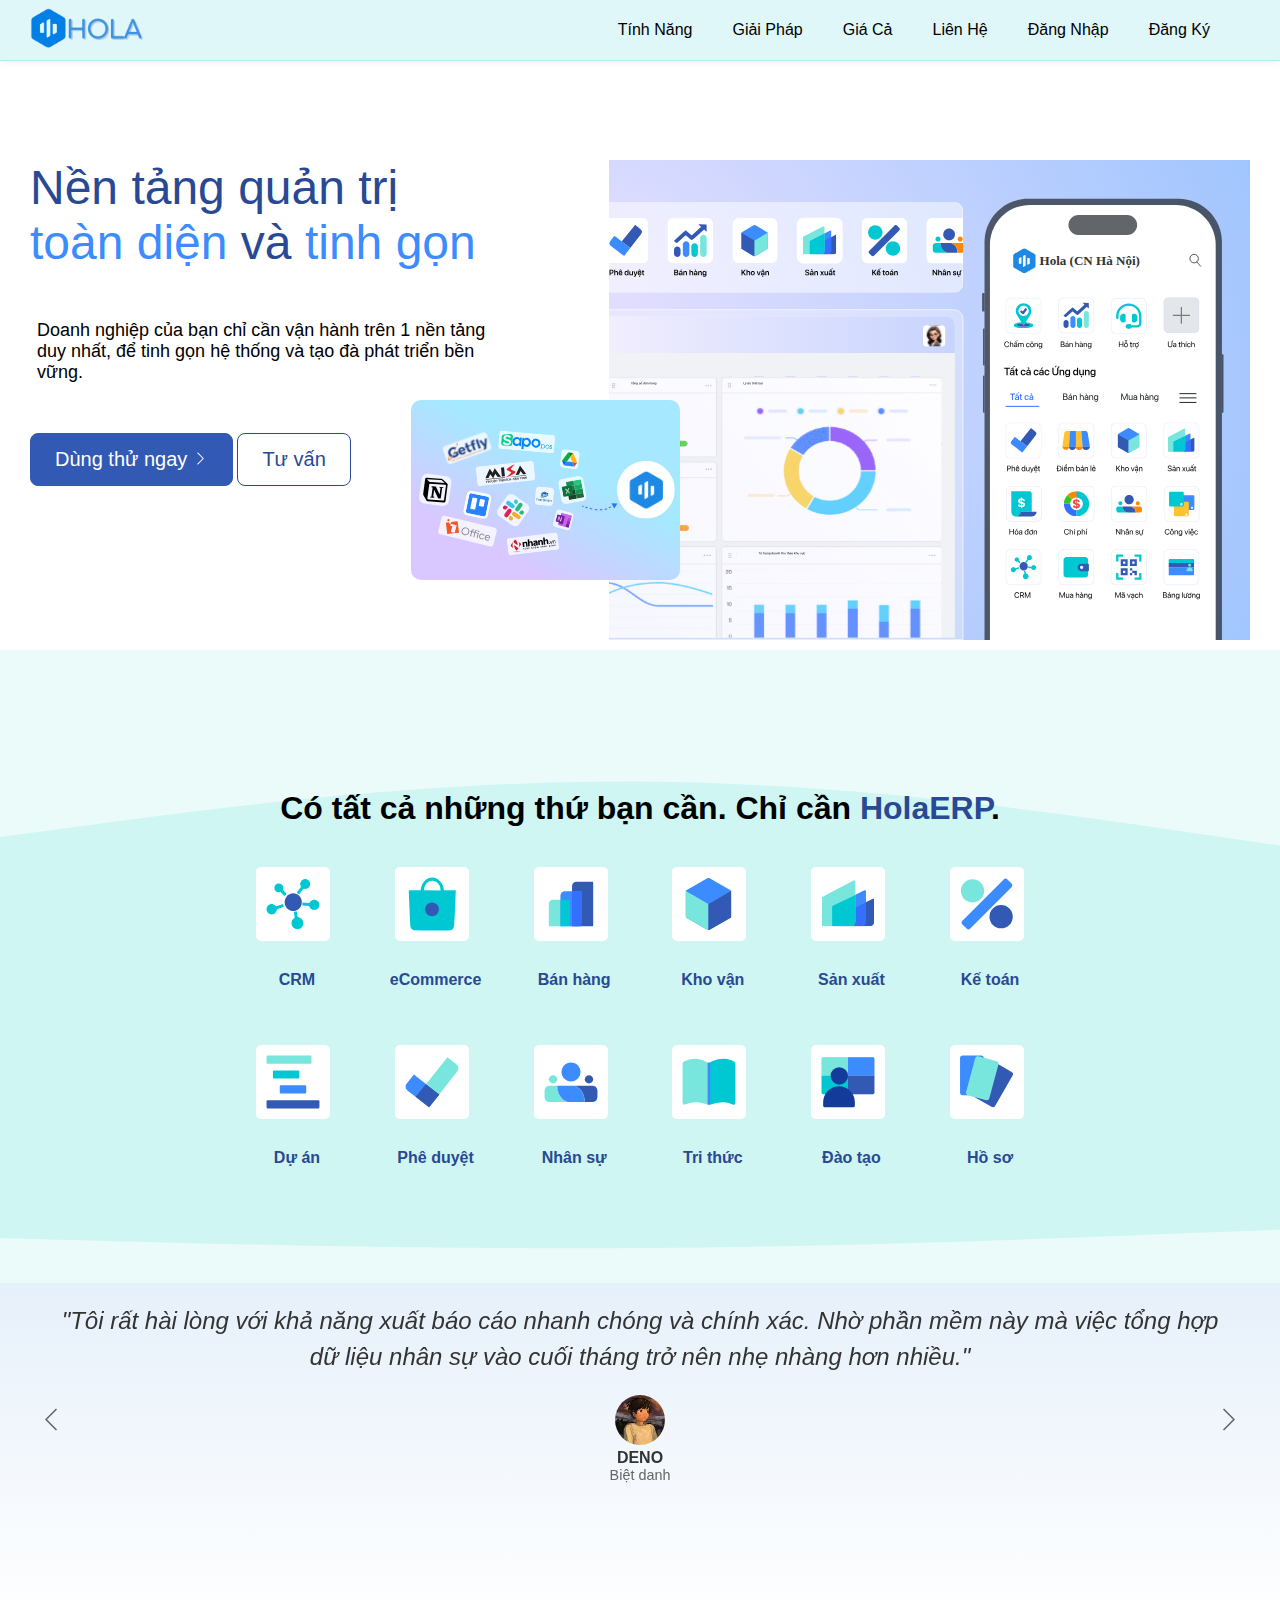
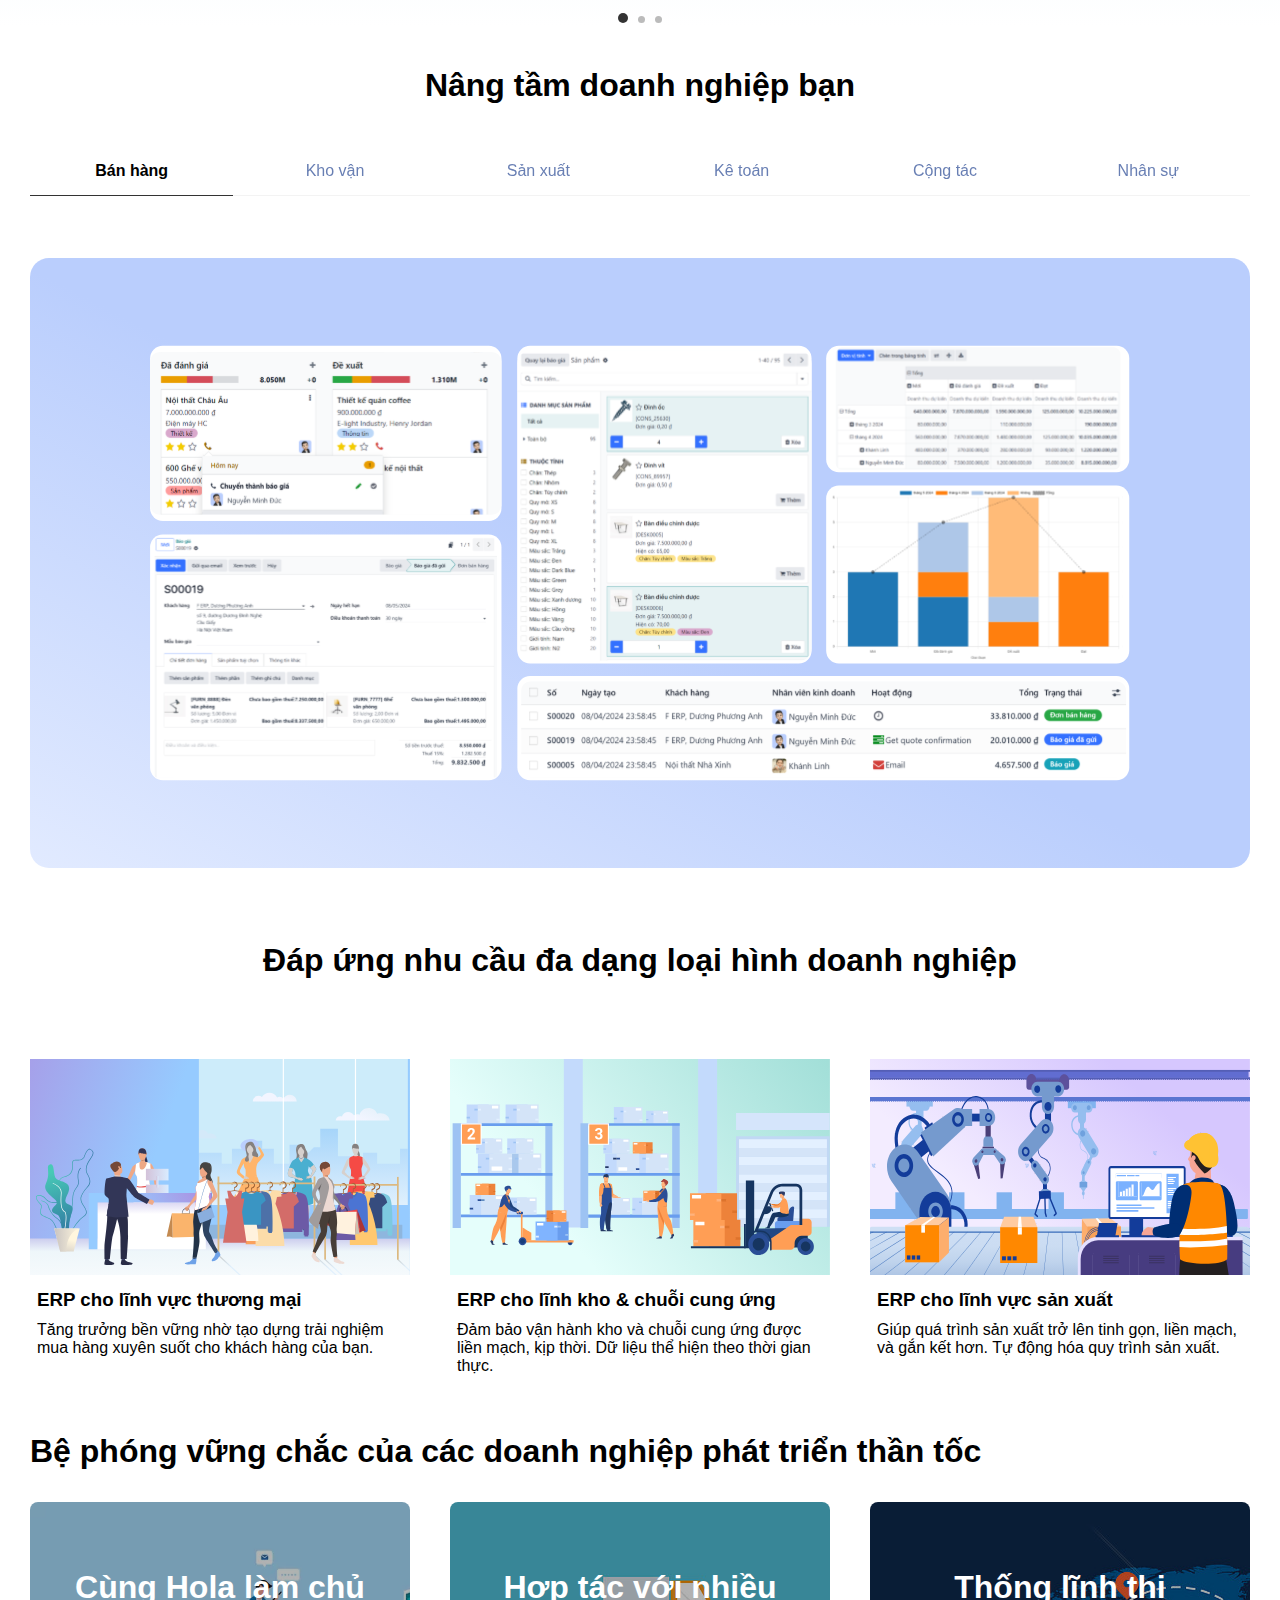
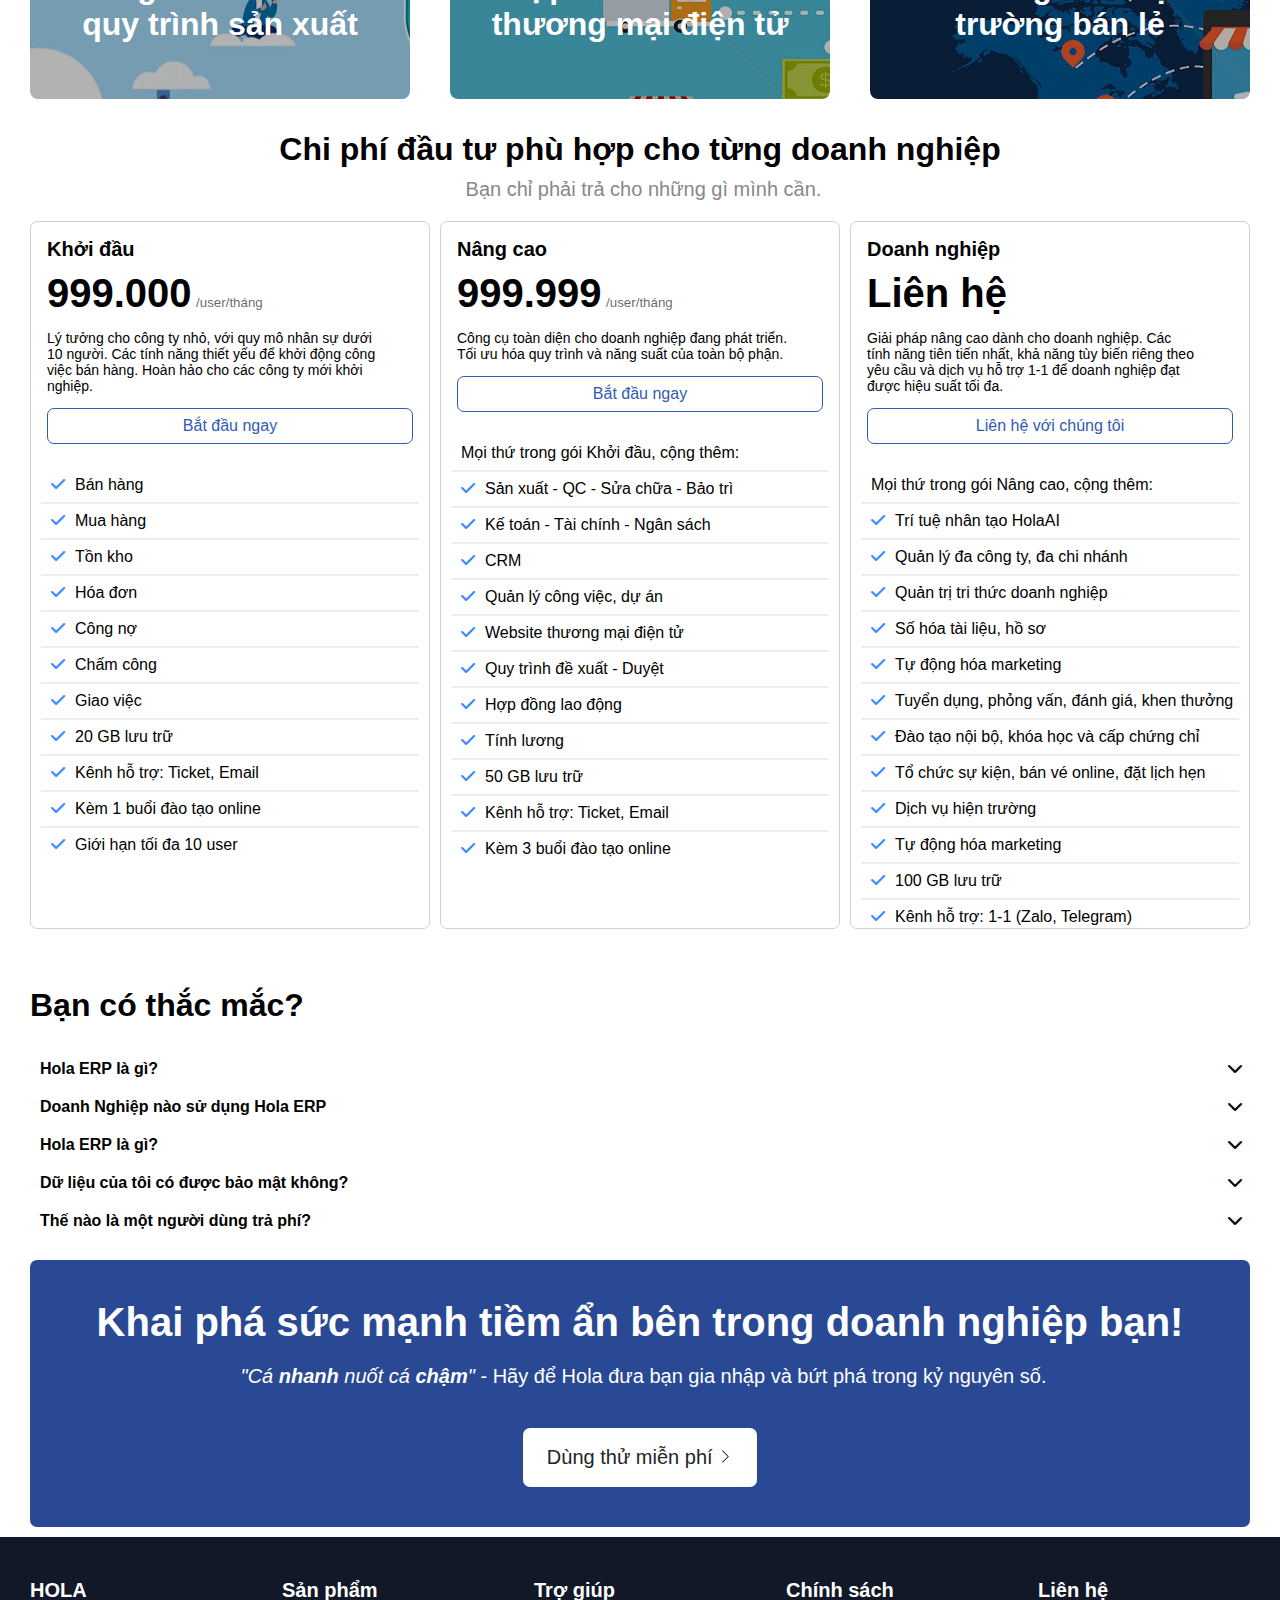
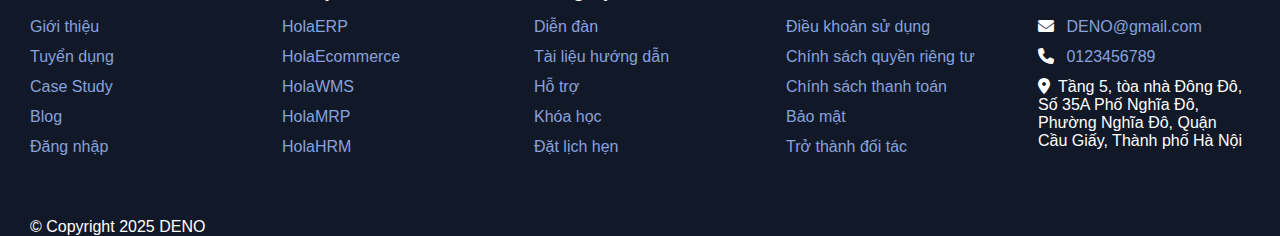
<file: index.html>
<!DOCTYPE html>
<html lang="en">
<head>
    <meta charset="UTF-8">
    <meta name="viewport" content="width=device-width, initial-scale=1.0">
    <link rel="stylesheet" href="static/fontawesome-free-6.7.2-web/css/all.min.css">
    <script src="static/fontawesome-free-6.7.2-web/js/fontawesome.min.js" defer></script>
    <link rel="stylesheet" href="static/css/css.css">
    <script src="static/js/js.js"></script>
    <link rel="stylesheet" href="static/css/header.css">
    <title>Hola - Nền tảng quản trị doanh nghiệp và tinh gọn</title>
    <link rel="icon" type="image/x-icon" href="static/img/Logo.png">
</head>
<body>
    <header style="height: 10vh; width: 100%; ">
        <nav class="navbar">
            <div class="nav-container">
              <a href="#" class="nav-logo">
                <img src="static/img/Hola.png" alt="Logo">
              </a>
              <ul class="nav-links">
                <li class="nav-item-wrapper">
                  <div class="NavContent" id="TinhNang">Tính Năng</div>
                  <div class="dropdown-menu" id="featuresMenu">
                    <div class="feature-grid">
                      <div class="feature-column">
                        <a href="#" class="feature-item"><img src="static/img/crm.svg"><span>CRM</span></a>
                        <a href="#" class="feature-item"><img src="static/img/Sales.svg"><span>Bán hàng</span></a>
                        <a href="#" class="feature-item"><img src="static/img/POS.png"><span>POS</span></a>
                        <a href="#" class="feature-item"><img src="static/img/erp thuong mai.svg"><span>eCommerce</span></a>
                        <a href="#" class="feature-item"><img src="static/img/mxh.png"><span>Marketing</span></a>
                        <a href="#" class="feature-item"><img src="static/img/web.png"><span>Website</span></a>
                      </div>
                      <div class="feature-column">
                        <a href="#" class="feature-item"><img src="static/img/erp kho van.svg"><span>Kho vận</span></a>
                        <a href="#" class="feature-item"><img src="static/img/san xuat.svg"><span>Sản xuất</span></a>
                        <a href="#" class="feature-item"><img src="static/img/mua-hang.png"><span>Mua hàng</span></a>
                        <a href="#" class="feature-item"><img src="static/img/qc.png"><span>QC</span></a>
                        <a href="#" class="feature-item"><img src="static/img/bao-tri.png"><span>Bảo trì</span></a>
                        <a href="#" class="feature-item"><img src="static/img/cai-tien.png"><span>Cải tiến</span></a>
                      </div>
                      <div class="feature-column">
                        <a href="#" class="feature-item"><img src="static/img/helpdesk.png"><span>Hỗ trợ</span></a>
                        <a href="#" class="feature-item"><img src="static/img/lich.png"><span>Đặt lịch hẹn</span></a>
                        <a href="#" class="feature-item"><img src="static/img/timesheet.png"><span>Dịch vụ</span></a>
                        <a href="#" class="feature-item"><img src="static/img/ke-hoach.png"><span>Kế hoạch</span></a>
                        <a href="#" class="feature-item"><img src="static/img/khao-sat.png"><span>Khảo sát</span></a>
                        <a href="#" class="feature-item"><img src="static/img/event.png"><span>Sự kiện</span></a>
                      </div>
                      <div class="feature-column">
                        <a href="#" class="feature-item"><img src="static/img/ketoan.png"><span>Kế toán</span></a>
                        <a href="#" class="feature-item"><img src="static/img/hr.png"><span>Nhân sự</span></a>
                        <a href="#" class="feature-item"><img src="static/img/tri-thuc.png"><span>Tri thức</span></a>
                        <a href="#" class="feature-item"><img src="static/img/doc.png"><span>Tài liệu</span></a>
                        <a href="#" class="feature-item"><img src="static/img/quy-trinh.png"><span>Quy trình</span></a>
                        <a href="#" class="feature-item"><img src="static/img/thao-luan.png"><span>Thảo luận</span></a>
                      </div>
                    </div>
                  </div>
                </li>
        
                <li class="nav-item-wrapper">
                  <div class="NavContent" id="GiaiPhap">Giải Pháp</div>
                  <div class="dropdown-menu" id="solutionsMenu">
                    <div class="solutions-grid">
                      <a href="#" class="solution-card"><img src="static/img/Ecommerce.png"><h4>HolaEcommerce</h4><p>Nền tảng thương mại điện tử, tích hợp vói các sàn như Shopee, Lazada</p></a>
                      <a href="#" class="solution-card"><img src="static/img/WMS.png"><h4>HolaWMS</h4><p>Hệ thống vận hành kho chuyên nghiệp, dữ liệu theo thời gian thực</p></a>
                      <a href="#" class="solution-card"><img src="static/img/MRP.png"><h4>HolaMRP</h4><p>Hệ thống quản trị sản xuất tinh gọn, tự động hóa và liền mạch</p></a>
                      <a href="#" class="solution-card"><img src="static/img/DMS.png"><h4>HolaDMS</h4><p>Hệ thống phân phối, theo dõi và giám sát hiệu quả của nhân viên, đại lý</p></a>
                      <a href="#" class="solution-card"><img src="static/img/Books.png"><h4>HolaBooks</h4><p>Tự động hóa nghiệp vụ kế toán cho doanh nghiệp vừa và nhỏ</p></a>
                      <a href="#" class="solution-card"><img src="static/img/HRM.png"><h4>HolaHRM</h4><p>Quản trị nhân sự toàn diện, xây dựng hệ thống đào tạo và phát triển đội ngũ</p></a>
                      <a href="#" class="solution-card"><img src="static/img/Work.png"><h4>HolaWORK</h4><p>Kiến tạo môi trường làm việc trực tuyến cho doanh nghiệp</p></a>
                      <a href="#" class="solution-card"><img src="static/img/erp kho van.svg"><h4>HolaERP</h4><p>Nền tảng quản trị toàn diện cho doanh nghiệp, tất cả trên cùng 1 nơi</p></a>
                    </div>
                  </div>
                </li>
        
                <li><a href="#section7" class="NavContent" id="GiaCa">Giá Cả</a></li>
                <li><a href="contactus.html" class="NavContent" id="LienHe">Liên Hệ</a></li>
                <li><a href="#" class="NavContent" id="DangNhap">Đăng Nhập</a></li>
                <li><a href="#" class="NavContent" id="DangKy">Đăng Ký</a></li>
               
              </ul>
            </div>
            <div class="offcanvas-icon">
               <i class="fa-solid fa-bars" id="MENU" style="font-size: 25px; display: none"></i>
            </div>
            <div class="offcanvas-menu">
                <div class="x-icon"><i class="fa-solid fa-xmark"></i></div>
                <div class="list-content">
                    <ul class="offcanvas-contents menu">
                        <li><i class="fa-solid fa-gears"></i>Tính Năng
                            <ul class="dropdown-menu2">
                                <a href="#" class="feature-item"><img src="static/img/crm.svg"><span>CRM</span></a>
                                <a href="#" class="feature-item"><img src="static/img/Sales.svg"><span>Bán hàng</span></a>
                                <a href="#" class="feature-item"><img src="static/img/POS.png"><span>POS</span></a>
                                <a href="#" class="feature-item"><img src="static/img/erp thuong mai.svg"><span>eCommerce</span></a>
                                <a href="#" class="feature-item"><img src="static/img/mxh.png"><span>Marketing</span></a>
                                <a href="#" class="feature-item"><img src="static/img/web.png"><span>Website</span></a>
                            </ul>
                        </li>
                        <li><i class="fa-solid fa-chart-simple"></i>Giải Pháp
                            <ul class="dropdown-menu2">
                                <a href="#" class="feature-item"><h4>HolaEcommerce</h4></a>
                                <a href="#" class="feature-item"><h4>HolaWMS</h4></a>
                                <a href="#" class="feature-item"><h4>HolaMRP</h4></a>
                                <a href="#" class="feature-item"><h4>HolaDMS</h4></a>
                                <a href="#" class="feature-item"><h4>HolaBooks</h4></a>
                                <a href="#" class="feature-item"><h4>HolaHRM</h4></a>
                                <a href="#" class="feature-item"><h4>HolaWORK</h4></a>
                                <a href="#" class="feature-item"><h4>HolaERP</h4></a>
                            </ul>
                        </li>
                        <li><a href="#section7"><i class="fa-solid fa-credit-card"></i>Giá Cả</a></li>
                        <li><a href="contactus.html"><i class="fa-solid fa-phone"></i>Liên Hệ</a></li>
                        <hr>
                        <div class="bottom-menu-items">
                            <ul class="offcanvas-contents bottom" style="padding: 0; ">
                                <li><i class="fa-solid fa-user"></i>Đăng Nhập</li>
                                <li><i class="fa-solid fa-user-plus"></i>Đăng Ký</li>
                            </ul>
                        </div>
                    </ul>
                </div>
            </div>
          </nav>
          
        </div>
    </header>
    <main>
        <section id="section1">
            <div class="container">
                <div class="content">
                    <div class="text">
                            <span>
                                <font style="color: rgb(41, 73, 148);">
                                    Nền tảng quản trị
                                </font>
                            </span>
                            <span>
                                <br>
                                <font style="color: rgb(60, 140, 255);">toàn diện</font>
                            </span>
                            <span>
                                <font style="color: rgb(41, 73, 148);">và</font>
                            </span>
                            <span>
                                <font style="color: rgb(60, 140, 255);">tinh gọn</font>
                            </span>
                            <p>Doanh nghiệp của bạn chỉ cần vận hành trên 1 nền tảng duy nhất, để tinh gọn hệ thống và tạo đà phát triển bền vững.</p>
                            <a href="contactus.html"><button id="demo">Dùng thử ngay <svg xmlns="http://www.w3.org/2000/svg" width="15" height="15" fill="currentColor" class="bi bi-chevron-right" viewBox="0 0 16 16">
                                <path fill-rule="evenodd" d="M4.646 1.646a.5.5 0 0 1 .708 0l6 6a.5.5 0 0 1 0 .708l-6 6a.5.5 0 0 1-.708-.708L10.293 8 4.646 2.354a.5.5 0 0 1 0-.708"/>
                              </svg></button></a>
                            <button id="advise">Tư vấn</button>
                    </div>
                    <div class="content-img">
                        <img id="anh1" src="static/img/Multi device.svg" alt="" height="480px">
                        <img id="anh2" src="static/img/Why.svg" alt="" height="180px" style="position: absolute; right: 600px; top: 400px; border-radius: 10px !important;">
                    </div>
                </div>
            </div>
        </section>
        <section id="section2">
            <div class="container">
                <div class="content-text">
                    <h2>Có tất cả những thứ bạn cần. Chỉ cần <font style="color:  rgb(41, 73, 148);">HolaERP</font>.</h2>
                </div>
                <div class="list-app">
                    <div class="grid">
                        <div class="card" style="background-color: transparent; border: 0;">
                            <a href=""><img src="static/img/crm.svg" alt="" height="74px" width="74px"></a>
                            <a href=""><p>CRM</p></a>
                        </div>
                        <div class="card" style="background-color: transparent; border: 0;">
                            <a href=""><img src="static/img/ecommerce.svg" alt="" height="74px" width="74px"></a>
                            <a href=""><p>eCommerce</p></a>
                        </div>
                        <div class="card" style="background-color: transparent; border: 0;">
                            <a href=""><img src="static/img/ban hang.svg" alt="" height="74px" width="74px"></a>
                            <a href=""><p>Bán hàng</p></a>
                        </div>
                        <div class="card" style="background-color: transparent; border: 0;">
                            <a href=""><img src="static/img/kho van.svg" alt="" height="74px" width="74px"></a>
                            <a href=""><p>Kho vận</p></a>
                        </div>
                        <div class="card" style="background-color: transparent; border: 0;">
                            <a href=""><img src="static/img/san xuat.svg" alt="" height="74px" width="74px"></a>
                            <a href=""><p>Sản xuất</p></a>
                        </div>
                        <div class="card" style="background-color: transparent; border: 0;">
                            <a href=""><img src="static/img/ke toan.svg" alt="" height="74px" width="74px"></a>
                            <a href=""><p>Kế toán</p></a>
                        </div>
                        <div class="card" style="background-color: transparent; border: 0;">
                            <a href=""><img src="static/img/quy trinh.svg" alt="" height="74px" width="74px"></a>
                            <a href=""><p>Dự án</p></a>
                        </div>
                        <div class="card" style="background-color: transparent; border: 0;">
                            <a href=""><img src="static/img/phe duyet.svg" alt="" height="74px" width="74px"></a>
                            <a href=""><p>Phê duyệt</p></a>
                        </div>
                        <div class="card" style="background-color: transparent; border: 0;">
                            <a href=""><img src="static/img/Nhan su.svg" alt="" height="74px" width="74px"></a>
                            <a href=""><p>Nhân sự</p></a>
                        </div>
                        <div class="card" style="background-color: transparent; border: 0;">
                            <a href=""><img src="static/img/tri thuc.svg" alt="" height="74px" width="74px"></a>
                            <a href=""><p>Tri thức</p></a>
                        </div>
                        <div class="card" style="background-color: transparent; border: 0;">
                            <a href=""><img src="static/img/Dao tao.svg" alt="" height="74px" width="74px"></a>
                            <a href=""><p>Đào tạo</p></a>
                        </div>
                        <div class="card" style="background-color: transparent; border: 0;">
                            <a href=""><img src="static/img/tai lieu.svg" alt="" height="74px" width="74px"></a>
                            <a href=""><p>Hồ sơ</p></a>
                        </div>
                    </div>
                </div>
            </div>
        </section>
        <section id="section3">
            <div class="container slideshow-container">
                <div class="slideshow-list">
                    <div class="slideshow active">
                        <div class="message">
                            "Tôi rất hài lòng với khả năng xuất báo cáo nhanh chóng và chính xác. Nhờ phần mềm này mà việc tổng hợp dữ liệu nhân sự vào cuối tháng trở nên nhẹ nhàng hơn nhiều."
                        </div>
                        <div class="author">
                            <img src="static/img/channels4_profile (1).jpg" alt="">
                            <div class="author-info">
                                <div class="name">DENO</div>
                                <div class="title">Biệt danh</div>
                            </div>
                        </div>
                    </div>
                    <div class="slideshow">
                        <div class="message">
                            "Phần mềm rất dễ sử dụng, giao diện thân thiện. Mình chỉ mất vài phút để làm quen và bắt đầu quản lý thông tin nhân viên một cách hiệu quả. "<br>
                            
                        </div>
                        <div class="author">
                            <img src="static/img/channels4_profile (1).jpg" alt="">
                            <div class="author-info">
                                <div class="name">DENO</div>
                                <div class="title">Biệt danh</div>
                            </div>
                        </div>
                    </div>
                    <div class="slideshow">
                        <div class="message">
                            "Các tính năng như chấm công, quản lý lương thưởng và theo dõi hiệu suất nhân viên đều được tích hợp đầy đủ. Giúp mình tiết kiệm rất nhiều thời gian trong công việc quản lý."
                        </div>
                        <div class="author">
                            <img src="static/img/channels4_profile (1).jpg" alt="">
                            <div class="author-info">
                                <div class="name">DENO</div>
                                <div class="title">Biệt danh</div>
                            </div>
                        </div>
                    </div>
                </div>
                <button class="prev"><svg width="40" height="40" viewBox="0 0 24 24" fill="none" stroke="black" stroke-width="1" stroke-linecap="round" stroke-linejoin="round">
                    <path d="M15 18l-6-6 6-6"></path>
                  </svg>
                </button>
                <button class="next">
                    <svg width="40" height="40" viewBox="0 0 24 24" fill="none" stroke="black" stroke-width="1" stroke-linecap="round" stroke-linejoin="round">
                        <path d="M9 18l6-6-6-6"></path>
                      </svg>
                </button>
                <div class="dots">
                    <span class="dot active"></span>
                    <span class="dot"></span>
                    <span class="dot"></span>
                </div>
            </div>
        </section>
        <section id="section4">
            <div class="container section4-container">
                <span class="content-text">Nâng tầm doanh nghiệp bạn</span>
                <div class="list-button">
                    <ul class="buttons">
                        <li class="button active"><button data-image="static/img/Sales.svg">Bán hàng</button></li>
                        <li class="button"><button data-image="static/img/Warehouse.svg">Kho vận</button></li>
                        <li class="button"><button data-image="static/img/MES.svg">Sản xuất</button></li>
                        <li class="button"><button data-image="static/img/ACC.svg">Kê toán</button></li>
                        <li class="button"><button data-image="static/img/Workplace.svg">Cộng tác</button></li>
                        <li class="button"><button data-image="static/img/HRM.svg">Nhân sự</button></li>
                    </ul>
                </div>
                <div class="image-container">
                    <img id="mainImage" src="static/img/Sales.svg" alt="" width="100%">
                </div>
            </div>
        </section>
        <section id="section5">
            <div class="container section5-container">
                <h2>Đáp ứng nhu cầu đa dạng loại hình doanh nghiệp</h2>
                <div class="section5-gird">
                    <div class="section5-card">
                        <img src="static/img/erp thuong mai.svg" alt="">
                        <h3>ERP cho lĩnh vực thương mại</h3>
                        <p>Tăng trưởng bền vững nhờ tạo dựng trải nghiệm mua hàng xuyên suốt cho khách hàng của bạn.</p>
                    </div>
                    <div class="section5-card">
                        <img src="static/img/erp kho van.svg" alt="">
                        <h3>ERP cho lĩnh kho & chuỗi cung ứng</h3>
                        <p>Đảm bảo vận hành kho và chuỗi cung ứng được liền mạch, kịp thời. Dữ liệu thể hiện theo thời gian thực.</p>
                    </div>
                    <div class="section5-card">
                        <img src="static/img/erp san xuat.svg" alt="">
                        <h3>ERP cho lĩnh vực sản xuất</h3>
                        <p>Giúp quá trình sản xuất trở lên tinh gọn, liền mạch, và gắn kết hơn. Tự động hóa quy trình sản xuất.</p>
                    </div>
                </div>
            </div>
        </section>
        <section id="section6">
            <div class="container section6-container">
                <h3>Bệ phóng vững chắc của các doanh nghiệp phát triển thần tốc</h3>
                <div class="section6-gird">
                    <div class="section6-card one">
                        <div class="box-content">
                            <div class="box-title">Cùng Hola làm chủ quy trình sản xuất</div>
                            <div class="box-p">Ngành:Sản xuất</div>
                        </div>
                    </div>
                    <div class="section6-card two">
                        <div class="box-content">
                            <div class="box-title">Hợp tác với nhiều thương mại điện tử</div>
                            <div class="box-p">Ngành: Thương mại điện tử (eCommerce)</div>
                        </div>
                    </div>
                    <div class="section6-card three">
                        <div class="box-content">
                            <div class="box-title">Thống lĩnh thị trường bán lẻ</div>
                            <div class="box-p">Ngành: Bán lẻ & Phân phối</div>
                        </div>
                    </div>
                </div>
            </div>
        </section>
        <section id="section7">
            <div class="container section7-container">
                <div class="section7-content">
                    <h3>Chi phí đầu tư phù hợp cho từng doanh nghiệp</h3>
                    <p>Bạn chỉ phải trả cho những gì mình cần.</p>
                </div>
                <div class="section7-grid">
                    <div class="section7-card">
                        <div class="text-content">
                            <h5>Khởi đầu</h5>
                            <strong>999.000</strong>
                            <small>/user/tháng</small>
                            <p>Lý tưởng cho công ty nhỏ, với quy mô nhân sự dưới 10 người. Các tính năng thiết yếu để khởi động công việc bán hàng. Hoàn hảo cho các công ty mới khởi nghiệp.</p>
                            <button>Bắt đầu ngay</button>
                        </div>
                        <div class="sev-list">
                            <ul class="list-service">
                                <li><i class="fa-solid fa-check"></i>Bán hàng</li>
                                <hr>
                                <li><i class="fa-solid fa-check"></i>Mua hàng</li>
                                <hr>
                                <li><i class="fa-solid fa-check"></i>Tồn kho</li>
                                <hr>
                                <li><i class="fa-solid fa-check"></i>Hóa đơn</li>
                                <hr>
                                <li><i class="fa-solid fa-check"></i>Công nợ</li>
                                <hr>
                                <li><i class="fa-solid fa-check"></i>Chấm công</li>
                                <hr>
                                <li><i class="fa-solid fa-check"></i>Giao việc</li>
                                <hr>
                                <li><i class="fa-solid fa-check"></i>20 GB lưu trữ</li>
                                <hr>
                                <li><i class="fa-solid fa-check"></i>Kênh hỗ trợ: Ticket, Email</li>
                                <hr>
                                <li><i class="fa-solid fa-check"></i>Kèm 1 buổi đào tạo online</li>
                                <hr>
                                <li><i class="fa-solid fa-check"></i>Giới hạn tối đa 10 user</li>

                            </ul>
                        </div>
                    </div>
                    <div class="section7-card">
                        <div class="text-content">
                            <h5>Nâng cao</h5>
                            <strong>999.999</strong>
                            <small>/user/tháng</small>
                            <p>Công cụ toàn diện cho doanh nghiệp đang phát triển. Tối ưu hóa quy trình và năng suất của toàn bộ phận.</p>
                            <button>Bắt đầu ngay</button>
                        </div>
                        <div class="sev-list">
                            <ul class="list-service">
                                <li></i>Mọi thứ trong gói Khởi đầu, cộng thêm: </li>
                                <hr>
                                <li><i class="fa-solid fa-check"></i>Sản xuất - QC - Sửa chữa - Bảo trì</li>
                                <hr>
                                <li><i class="fa-solid fa-check"></i>Kế toán - Tài chính - Ngân sách</li>
                                <hr>
                                <li><i class="fa-solid fa-check"></i>CRM</li>
                                <hr>
                                <li><i class="fa-solid fa-check"></i>Quản lý công việc, dự án</li>
                                <hr>
                                <li><i class="fa-solid fa-check"></i>Website thương mại điện tử</li>
                                <hr>
                                <li><i class="fa-solid fa-check"></i>Quy trình đề xuất - Duyệt</li>
                                <hr>
                                <li><i class="fa-solid fa-check"></i>Hợp đồng lao động</li>
                                <hr>
                                <li><i class="fa-solid fa-check"></i>Tính lương</li>
                                <hr>
                                <li><i class="fa-solid fa-check"></i>50 GB lưu trữ</li>
                                <hr>
                                <li><i class="fa-solid fa-check"></i>Kênh hỗ trợ: Ticket, Email</li>
                                <hr>
                                <li><i class="fa-solid fa-check"></i>Kèm 3 buổi đào tạo online</li>
                            </ul>
                        </div>
                    </div>
                    <div class="section7-card">
                        <div class="text-content">
                            <h5>Doanh nghiệp</h5>
                            <strong>Liên hệ</strong>
                            <p>Giải pháp nâng cao dành cho doanh nghiệp. Các tính năng tiên tiến nhất, khả năng tùy biến riêng theo yêu cầu và dịch vụ hỗ trợ 1-1 để doanh nghiệp đạt được hiệu suất tối đa.</p>
                            <button>Liên hệ với chúng tôi</button>
                        </div>
                        <div class="sev-list">
                            <ul class="list-service">
                                <li></i>Mọi thứ trong gói Nâng cao, cộng thêm: </li>
                                <hr>
                                <li><i class="fa-solid fa-check"></i>Trí tuệ nhân tạo HolaAI</li>
                                <hr>
                                <li><i class="fa-solid fa-check"></i>Quản lý đa công ty, đa chi nhánh</li>
                                <hr>
                                <li><i class="fa-solid fa-check"></i>Quản trị tri thức doanh nghiệp</li>
                                <hr>
                                <li><i class="fa-solid fa-check"></i>Số hóa tài liệu, hồ sơ</li>
                                <hr>
                                <li><i class="fa-solid fa-check"></i>Tự động hóa marketing</li>
                                <hr>
                                <li><i class="fa-solid fa-check"></i>Tuyển dụng, phỏng vấn, đánh giá, khen thưởng</li>
                                <hr>
                                <li><i class="fa-solid fa-check"></i>Đào tạo nội bộ, khóa học và cấp chứng chỉ</li>
                                <hr>
                                <li><i class="fa-solid fa-check"></i>Tổ chức sự kiện, bán vé online, đặt lịch hẹn</li>
                                <hr>
                                <li><i class="fa-solid fa-check"></i>Dịch vụ hiện trường</li>
                                <hr>
                                <li><i class="fa-solid fa-check"></i>Tự động hóa marketing</li>
                                <hr>
                                <li><i class="fa-solid fa-check"></i>100 GB lưu trữ</li>
                                <hr>
                                <li><i class="fa-solid fa-check"></i>Kênh hỗ trợ: 1-1 (Zalo, Telegram)</li>
                            </ul>
                        </div>
                    </div>
                </div>
            </div>
        </section>
        <section id="section8">
            <div class="container section8-container">
                <div class="content-2"style="width: 100%;">
                    <h2 style="margin-top: 40px; font-size: 32px;">Bạn có thắc mắc?</h2>
                </div>
                <ul class="collapse" style="display: inline;">
                    <li><span>Hola ERP là gì? </span><i class="fa-solid fa-chevron-left" style="float:right;"></i>
                        <ul class="content-li">
                            <li><p>Hola ERP là bộ ứng dụng quản trị doanh nghiệp toàn diện và tinh gọn, đáp ứng tất cả các nhu cầu của công ty bạn: CRM, Bán hàng, Thương mại điện tử, POS, Kho vận, Sản xuất, Kế toán, Nhân sự, Dự án, Công việc... và hơn thế nữa.</p></li>
                            <li><p>Hola ERP được đội ngũ Hola xây dựng và phát triển với mục tiêu giúp các doanh nghiệp có quy mô vừa và nhỏ ở Việt Nam được tiếp cận với các công nghệ tiên tiến nhất và những tinh hoa trong triết lý quản trị hiện đại trên thế giới, từ đó nâng cao được năng suất lao động và năng lực cạnh tranh của người Việt.</p></li>
                        </ul>
                    </li>
                    <li><span>Doanh Nghiệp nào sử dụng Hola ERP</span><i class="fa-solid fa-chevron-left" style="float:right;"></i>
                        <ul class="content-li">
                            <li><p>Hola tập trung phát triển giải pháp quản trị cho các doanh nghiệp có quy mô vừa và nhỏ ở Việt Nam. Đặc biệt phù hợp với những doanh nghiệp trong lĩnh vực sản xuất, hoặc những doanh nghiệp thương mại đã chia tách rõ các bộ phận vận hành, đòi hỏi quy trình quản lý chuỗi cung ứng và kho vận chuyên sâu, nhu cầu tự động hóa cao để tối ưu năng suất lao động. Ngoài ra các công ty nhỏ làm về dịch vụ hoặc chuỗi bán lẻ cũng rất phù hợp với giải pháp của chúng tôi.</p></li>
                        </ul>
                    </li>
                    <li><span>Hola ERP là gì? </span><i class="fa-solid fa-chevron-left" style="float:right;"></i>
                        <ul class="content-li">
                            <li><p>Trong khi hầu hết các giải pháp phần mềm theo mô hình trả phí thuê bao định kỳ (SaaS) trên thị trường đều hỗ trợ khách hàng qua các kênh gửi Email, Ticket, hoặc thông qua nhân viên bán hàng, hệ quả là mất quá nhiều thời gian để trao đổi qua lại và được hỗ trợ kịp thời. Theo thống kê của McKinsey & Company có đến 70% doanh nghiệp chuyển đổi số đều thất bại.</p></li>
                            <li><p><b>100% khách hàng của Hola đã thực hiện chuyển đổi số thành công. </b>kinh nghiệm của đội ngũ Hola, cũng như quy trình khảo sát, tư vấn, thì dịch vụ hỗ trợ 1-1 của Hola (một đội ngũ triển khai gồm các chuyên gia kỹ thuật, hỗ trợ triển khai của Hola sẽ tham gia hỗ trợ 24/7 ngay tức thì qua các kênh Zalo, Telegram, Hotline dành riêng cho từng khách hàng) đã đóng góp vai trò quan trọng giúp khách hàng an tâm đồng hành cùng Hola trên lộ trình chuyển đổi số đã định ra.</p></li>
                        </ul>
                    </li>
                    <li><span>Dữ liệu của tôi có được bảo mật không? </span><i class="fa-solid fa-chevron-left" style="float:right;"></i>
                        <ul class="content-li">
                            <li><p>Chắn chắn có!</p></li>
                            <li><p>Dữ liệu của bạn hoàn toàn bảo mật với bên thứ 3.</p></li>
                            <li><p>Dữ liệu của bạn trên đường truyền internet đều được mã hóa bởi lớp bảo mật SSL khiến cho các hacker dù có "bắt" được dữ liệu của bạn trên Internet cũng không thể giải mã và đọc được dữ liệu của bạn.
            
                                Chúng tôi thực hiện việc mã hóa dữ liệu ngay bên trong cơ sở dữ liệu của khách hàng và thực hiện việc phân quyền truy cập nghiêm ngặt.
                                
                                *Bảo mật SSL: Secure Sockets Layer. Một loại giao thức bảo mật tạo liên kết được mã hóa giữa máy chủ web và trình duyệt web.</p></li>
                            <li><p>Chứng chỉ SSL/TLS hoạt động bằng cách tích hợp khóa mã hóa vào thông tin nhận dạng công ty. Nó sẽ giúp công ty mã hóa tất cả các thông tin được truyền đi mà không bị ảnh hưởng hoặc sửa đổi bởi các bên thứ 3.</p></li>
                        </ul>
                    </li>
                    <li><span>Thế nào là một người dùng trả phí?</span><i class="fa-solid fa-chevron-left" style="float:right;"></i>
                        <ul class="content-li">
                            <li><p>Người dùng trả phí thường là nhân viên có quyền truy cập vào phần quản trị của HolaERP để tạo, xem hoặc chỉnh sửa tài liệu. Người dùng bên ngoài (chẳng hạn như khách hàng hoặc nhà cung cấp của bạn) sử dụng HolaERP thông qua cổng thông tin không phải là người dùng trả phí.</p></li>
                            <li><p>Ví dụ về người dùng trả phí:</p>
                                <ul>
                                    <li><p>Một nhân viên bán hàng nhập dữ liệu đơn hàng, hợp đồng của họ</p></li>
                                    <li><p>Một nhân viên kế toán sử dụng Hola ERP để hạch toán các chứng từ</p></li>
                                </ul>
                            </li>
                            <li><p>Ví dụ về người dùng miễn phí:</p>
                                <ul>
                                    <li><p>Khách hàng và nhà cung cấp của công ty bạn có quyền truy cập vào hóa đơn của họ trên cổng thông tin</p></li>
                                    <li><p>Khách truy cập trang website để đặt hàng online và theo dõi việc giao hàng của họ</p></li>
                                </ul>
                            </li>
                        </ul>
                    </li>
               </ul>
            </div>
             
        </section>
        <section id="section9">
            <div class="container section9-container">
                <div class="section9-content">
                    <h2>Khai phá sức mạnh tiềm ẩn bên trong doanh nghiệp bạn!</h2>
                    <p><i>"Cá <b>nhanh</b> nuốt cá <b>chậm</b>"</i> - Hãy để Hola đưa bạn gia nhập và bứt phá trong kỷ nguyên số.</p>
                    <div class="content-btn">
                        <a href="contactus.html"><button>Dùng thử miễn phí <svg xmlns="http://www.w3.org/2000/svg" width="15" height="15" fill="currentColor" class="bi bi-chevron-right" viewBox="0 0 16 16">
                            <path fill-rule="evenodd" d="M4.646 1.646a.5.5 0 0 1 .708 0l6 6a.5.5 0 0 1 0 .708l-6 6a.5.5 0 0 1-.708-.708L10.293 8 4.646 2.354a.5.5 0 0 1 0-.708"/>
                          </svg></button>
                        </a>
                    </div>    
                </div>
            </div>
        </section>
    </main>
    <footer>
        <link rel="stylesheet" href="static/css/footer.css">
        <div class="container footer">
            <div class="footer-grid">
                <div class="footer-card">
                    <ul class="footer-list">
                        <li><h3>HOLA</h3></li>
                        <li><a href="">Giới thiệu</a></li>
                        <li><a href="">Tuyển dụng</a></li>
                        <li><a href="">Case Study</a></li>
                        <li><a href="">Blog</a></li>
                        <li><a href="">Đăng nhập</a></li>
                    </ul>
                </div>
                <div class="footer-card">
                    <ul class="footer-list">
                        <li><h3>Sản phẩm</h3></li>
                        <li><a href="">HolaERP</a></li>
                        <li><a href="">HolaEcommerce</a></li>
                        <li><a href="">HolaWMS</a></li>
                        <li><a href="">HolaMRP</a></li>
                        <li><a href="">HolaHRM</a></li>
                    </ul>
                </div>
                <div class="footer-card">
                    <ul class="footer-list">
                        <li><h3>Trợ giúp</h3></li>
                        <li><a href="">Diễn đàn</a></li>
                        <li><a href="">Tài liệu hướng dẫn</a></li>
                        <li><a href="">Hỗ trợ</a></li>
                        <li><a href="">Khóa học</a></li>
                        <li><a href="">Đặt lịch hẹn</a></li>
                    </ul>
                </div>
                <div class="footer-card">
                    <ul class="footer-list">
                        <li><h3>Chính sách</h3></li>
                        <li><a href="">Điều khoản sử dụng</a></li>
                        <li><a href="">Chính sách quyền riêng tư</a></li>
                        <li><a href="">Chính sách thanh toán</a></li>
                        <li><a href="">Bảo mật</a></li>
                        <li><a href="">Trở thành đối tác</a></li>
                    </ul>
                </div>
                <div class="footer-card">
                    <ul class="footer-list">
                        <li><h3>Liên hệ</h3></li>
                        <li><a href=""><i class="fa-solid fa-envelope"></i> DENO@gmail.com</a></li>
                        <li><a href=""><i class="fa-solid fa-phone"></i> 0123456789</a></li>
                        <li><i class="fa-solid fa-location-dot"></i><span>Tầng 5, tòa nhà Đông Đô,
                            Số 35A Phố Nghĩa Đô, Phường Nghĩa Đô,
                            Quận Cầu Giấy, Thành phố Hà Nội</span></li>
                    </ul>
                    
                </div>
                <div class="copyright"><span>© Copyright 2025 DENO</span></div>
            </div>
            
        </div>
    </footer>
</body>
</html>
</file>
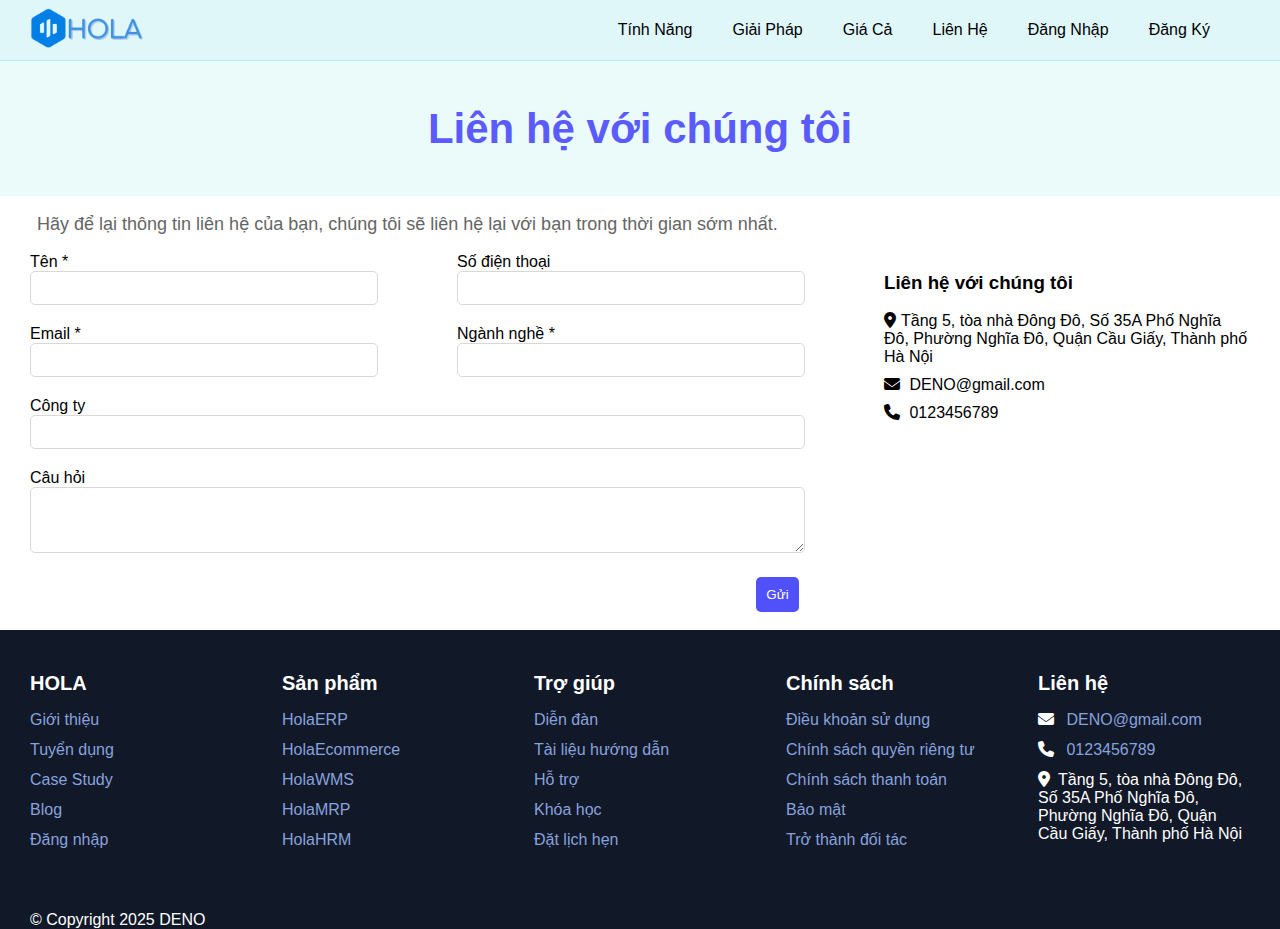
<file: contactus.html>
<!DOCTYPE html>
<html lang="en">
<head>
    <meta charset="UTF-8">
    <meta name="viewport" content="width=device-width, initial-scale=1.0">
    <link rel="stylesheet" href="static/fontawesome-free-6.7.2-web/css/all.min.css">
    <script src="static/fontawesome-free-6.7.2-web/js/fontawesome.min.js" defer></script>
    <link rel="stylesheet" href="static/css/css.css">
    <link rel="stylesheet" href="static/css/contactus.css">
    <script src="static/js/js.js"></script>
    <link rel="stylesheet" href="static/css/header.css">
    <title>Hola - Nền tảng quản trị doanh nghiệp và tinh gọn</title>
    <link rel="icon" type="image/x-icon" href="static/img/Logo.png">
</head>
<body>
    <header style="height: auto; width: 100%; ">
        <nav class="navbar">
            <div class="nav-container">
              <a href="index.html" class="nav-logo">
                <img src="static/img/Hola.png" alt="Logo">
              </a>
              <ul class="nav-links">
                <li class="nav-item-wrapper">
                  <div class="NavContent" id="TinhNang">Tính Năng</div>
                  <div class="dropdown-menu" id="featuresMenu">
                    <div class="feature-grid">
                      <div class="feature-column">
                        <a href="#" class="feature-item"><img src="static/img/crm.svg"><span>CRM</span></a>
                        <a href="#" class="feature-item"><img src="static/img/Sales.svg"><span>Bán hàng</span></a>
                        <a href="#" class="feature-item"><img src="static/img/POS.png"><span>POS</span></a>
                        <a href="#" class="feature-item"><img src="static/img/erp thuong mai.svg"><span>eCommerce</span></a>
                        <a href="#" class="feature-item"><img src="static/img/mxh.png"><span>Marketing</span></a>
                        <a href="#" class="feature-item"><img src="static/img/web.png"><span>Website</span></a>
                      </div>
                      <div class="feature-column">
                        <a href="#" class="feature-item"><img src="static/img/erp kho van.svg"><span>Kho vận</span></a>
                        <a href="#" class="feature-item"><img src="static/img/san xuat.svg"><span>Sản xuất</span></a>
                        <a href="#" class="feature-item"><img src="static/img/mua-hang.png"><span>Mua hàng</span></a>
                        <a href="#" class="feature-item"><img src="static/img/qc.png"><span>QC</span></a>
                        <a href="#" class="feature-item"><img src="static/img/bao-tri.png"><span>Bảo trì</span></a>
                        <a href="#" class="feature-item"><img src="static/img/cai-tien.png"><span>Cải tiến</span></a>
                      </div>
                      <div class="feature-column">
                        <a href="#" class="feature-item"><img src="static/img/helpdesk.png"><span>Hỗ trợ</span></a>
                        <a href="#" class="feature-item"><img src="static/img/lich.png"><span>Đặt lịch hẹn</span></a>
                        <a href="#" class="feature-item"><img src="static/img/timesheet.png"><span>Dịch vụ</span></a>
                        <a href="#" class="feature-item"><img src="static/img/ke-hoach.png"><span>Kế hoạch</span></a>
                        <a href="#" class="feature-item"><img src="static/img/khao-sat.png"><span>Khảo sát</span></a>
                        <a href="#" class="feature-item"><img src="static/img/event.png"><span>Sự kiện</span></a>
                      </div>
                      <div class="feature-column">
                        <a href="#" class="feature-item"><img src="static/img/ketoan.png"><span>Kế toán</span></a>
                        <a href="#" class="feature-item"><img src="static/img/hr.png"><span>Nhân sự</span></a>
                        <a href="#" class="feature-item"><img src="static/img/tri-thuc.png"><span>Tri thức</span></a>
                        <a href="#" class="feature-item"><img src="static/img/doc.png"><span>Tài liệu</span></a>
                        <a href="#" class="feature-item"><img src="static/img/quy-trinh.png"><span>Quy trình</span></a>
                        <a href="#" class="feature-item"><img src="static/img/thao-luan.png"><span>Thảo luận</span></a>
                      </div>
                    </div>
                  </div>
                </li>
        
                <li class="nav-item-wrapper">
                  <div class="NavContent" id="GiaiPhap">Giải Pháp</div>
                  <div class="dropdown-menu" id="solutionsMenu">
                    <div class="solutions-grid">
                      <a href="#" class="solution-card"><img src="static/img/Ecommerce.png"><h4>HolaEcommerce</h4><p>Nền tảng thương mại điện tử, tích hợp vói các sàn như Shopee, Lazada</p></a>
                      <a href="#" class="solution-card"><img src="static/img/WMS.png"><h4>HolaWMS</h4><p>Hệ thống vận hành kho chuyên nghiệp, dữ liệu theo thời gian thực</p></a>
                      <a href="#" class="solution-card"><img src="static/img/MRP.png"><h4>HolaMRP</h4><p>Hệ thống quản trị sản xuất tinh gọn, tự động hóa và liền mạch</p></a>
                      <a href="#" class="solution-card"><img src="static/img/DMS.png"><h4>HolaDMS</h4><p>Hệ thống phân phối, theo dõi và giám sát hiệu quả của nhân viên, đại lý</p></a>
                      <a href="#" class="solution-card"><img src="static/img/Books.png"><h4>HolaBooks</h4><p>Tự động hóa nghiệp vụ kế toán cho doanh nghiệp vừa và nhỏ</p></a>
                      <a href="#" class="solution-card"><img src="static/img/HRM.png"><h4>HolaHRM</h4><p>Quản trị nhân sự toàn diện, xây dựng hệ thống đào tạo và phát triển đội ngũ</p></a>
                      <a href="#" class="solution-card"><img src="static/img/Work.png"><h4>HolaWORK</h4><p>Kiến tạo môi trường làm việc trực tuyến cho doanh nghiệp</p></a>
                      <a href="#" class="solution-card"><img src="static/img/erp kho van.svg"><h4>HolaERP</h4><p>Nền tảng quản trị toàn diện cho doanh nghiệp, tất cả trên cùng 1 nơi</p></a>
                    </div>
                  </div>
                </li>
        
               <li><a href="index.html" class="NavContent" id="GiaCa">Giá Cả</a></li>
                <li><a href="contactus.html" class="NavContent" id="LienHe">Liên Hệ</a></li>
                <li><a href="#" class="NavContent" id="DangNhap">Đăng Nhập</a></li>
                <li><a href="#" class="NavContent" id="DangKy">Đăng Ký</a></li>
               
              </ul>
            </div>
            <div class="offcanvas-icon">
               <i class="fa-solid fa-bars" id="MENU" style="font-size: 25px; display: none"></i>
            </div>
            <div class="offcanvas-menu">
                <div class="x-icon"><i class="fa-solid fa-xmark"></i></div>
                <div class="list-content">
                    <ul class="offcanvas-contents menu">
                        <li><i class="fa-solid fa-gears"></i>Tính Năng
                            <ul class="dropdown-menu2">
                                <a href="#" class="feature-item"><img src="static/img/crm.svg"><span>CRM</span></a>
                                <a href="#" class="feature-item"><img src="static/img/Sales.svg"><span>Bán hàng</span></a>
                                <a href="#" class="feature-item"><img src="static/img/POS.png"><span>POS</span></a>
                                <a href="#" class="feature-item"><img src="static/img/erp thuong mai.svg"><span>eCommerce</span></a>
                                <a href="#" class="feature-item"><img src="static/img/mxh.png"><span>Marketing</span></a>
                                <a href="#" class="feature-item"><img src="static/img/web.png"><span>Website</span></a>
                            </ul>
                        </li>
                        <li><i class="fa-solid fa-chart-simple"></i>Giải Pháp
                            <ul class="dropdown-menu2">
                                <a href="#" class="feature-item"><h4>HolaEcommerce</h4></a>
                                <a href="#" class="feature-item"><h4>HolaWMS</h4></a>
                                <a href="#" class="feature-item"><h4>HolaMRP</h4></a>
                                <a href="#" class="feature-item"><h4>HolaDMS</h4></a>
                                <a href="#" class="feature-item"><h4>HolaBooks</h4></a>
                                <a href="#" class="feature-item"><h4>HolaHRM</h4></a>
                                <a href="#" class="feature-item"><h4>HolaWORK</h4></a>
                                <a href="#" class="feature-item"><h4>HolaERP</h4></a>
                            </ul>
                        </li>
                        <li><a href="index.html"><i class="fa-solid fa-credit-card"></i>Giá Cả</a></li>
                        <li><a href="contactus.html"><i class="fa-solid fa-phone"></i>Liên Hệ</a></li>
                        <hr>
                        <div class="bottom-menu-items">
                            <ul class="offcanvas-contents bottom" style="padding: 0; ">
                                <li><i class="fa-solid fa-user"></i>Đăng Nhập</li>
                                <li><i class="fa-solid fa-user-plus"></i>Đăng Ký</li>
                            </ul>
                        </div>
                    </ul>
                </div>
            </div>
          </nav>
          
        </div>
    </header>
    <main>
        <section id="section1_contactus">
            <div class="container section1_contactus-container">
                <div class="content">
                    <h1>Liên hệ với chúng tôi</h1>
                </div>
            </div>
        </section>
        <section id="section2_contactus">
            <div class="container section2_contactus-container">
               <p> Hãy để lại thông tin liên hệ của bạn, chúng tôi sẽ liên hệ lại với bạn trong thời gian sớm nhất.</p>
                <div class="contactus_form">
                    <div class="input_group">
                        <div class="form_input">
                            <div class="col col1">
                                <span>Tên *</span>
                                <br>
                                <input type="text" required > 
                                <br>
                                <span>Email *</span>
                                <br>
                                <input type="email" required >
            
                            </div>
                            <div class="col col2">
                                <span>Số điện thoại</span><br>
                                <input type="text" > <br>
                                <span>Ngành nghề * </span><br>
                                <input type="text"> 
                            </div>
                        </div>
                        <div class="input_group2">
                            <span>Công ty</span><br>
                            <input type="text"><br>
                            <span>Câu hỏi</span><br>
                            <textarea name="" id=""></textarea>
                            
                        </div>
                        <button style="float: right;">Gửi</button>
                    </div>
                    <div class="andress">
                        <ul class="list-pos">
                            <li><h3>Liên hệ với chúng tôi</h3></li>
                            <li><i class="fa-solid fa-location-dot"></i><span>Tầng 5, tòa nhà Đông Đô,
                                Số 35A Phố Nghĩa Đô, Phường Nghĩa Đô,
                                Quận Cầu Giấy, Thành phố Hà Nội</span></li>
                            <li><a href=""><i class="fa-solid fa-envelope"></i> DENO@gmail.com</a></li>
                            <li><a href=""><i class="fa-solid fa-phone"></i> 0123456789</a></li>
                            
                        </ul>
                    </div>
                    
                </div>
            </div>
        </section>
    </main>
    <footer>
        <link rel="stylesheet" href="static/css/footer.css">
        <div class="container footer">
            <div class="footer-grid">
                <div class="footer-card">
                    <ul class="footer-list">
                        <li><h3>HOLA</h3></li>
                        <li><a href="">Giới thiệu</a></li>
                        <li><a href="">Tuyển dụng</a></li>
                        <li><a href="">Case Study</a></li>
                        <li><a href="">Blog</a></li>
                        <li><a href="">Đăng nhập</a></li>
                    </ul>
                </div>
                <div class="footer-card">
                    <ul class="footer-list">
                        <li><h3>Sản phẩm</h3></li>
                        <li><a href="">HolaERP</a></li>
                        <li><a href="">HolaEcommerce</a></li>
                        <li><a href="">HolaWMS</a></li>
                        <li><a href="">HolaMRP</a></li>
                        <li><a href="">HolaHRM</a></li>
                    </ul>
                </div>
                <div class="footer-card">
                    <ul class="footer-list">
                        <li><h3>Trợ giúp</h3></li>
                        <li><a href="">Diễn đàn</a></li>
                        <li><a href="">Tài liệu hướng dẫn</a></li>
                        <li><a href="">Hỗ trợ</a></li>
                        <li><a href="">Khóa học</a></li>
                        <li><a href="">Đặt lịch hẹn</a></li>
                    </ul>
                </div>
                <div class="footer-card">
                    <ul class="footer-list">
                        <li><h3>Chính sách</h3></li>
                        <li><a href="">Điều khoản sử dụng</a></li>
                        <li><a href="">Chính sách quyền riêng tư</a></li>
                        <li><a href="">Chính sách thanh toán</a></li>
                        <li><a href="">Bảo mật</a></li>
                        <li><a href="">Trở thành đối tác</a></li>
                    </ul>
                </div>
                <div class="footer-card">
                    <ul class="footer-list">
                        <li><h3>Liên hệ</h3></li>
                        <li><a href=""><i class="fa-solid fa-envelope"></i> DENO@gmail.com</a></li>
                        <li><a href=""><i class="fa-solid fa-phone"></i> 0123456789</a></li>
                        <li><i class="fa-solid fa-location-dot"></i><span>Tầng 5, tòa nhà Đông Đô,
                            Số 35A Phố Nghĩa Đô, Phường Nghĩa Đô,
                            Quận Cầu Giấy, Thành phố Hà Nội</span></li>
                    </ul>
                    
                </div>
                <div class="copyright"><span>© Copyright 2025 DENO</span></div>
            </div>
            
        </div>
    </footer>
</body>
</html>
</file>
<file: static/css/css.css>
body{
    font-family: "Roboto", "Odoo Unicode Support Noto", sans-serif;
    margin: 0;
    
}
html, body {
    max-width: 100vw !important;
    overflow-x: hidden !important;
}


#section1{
    height: 80vh;
}
.container {
    width: 100%;
    padding-right: 15px;
    padding-left: 15px;
    margin-right: auto;
    margin-left: auto;
}
.content{
    height: 100%;
    width: 100%;
    display: flex;
}
.text{
    margin-top: 60px;
    height: 100%;
    width: 40%;
    
}
.content-img{
    margin-top: 60px;
    height: 100%;
    width: 60%;
    display: flex;
    justify-content: flex-end;
}
.text span{
    font-size: 48px;
}
.text p{
    font-size: 18px;
    color: black;
    margin-top: 50px;
    margin-bottom: 50px;
}
.text button{
    padding: 14px 24px 14px 24px;
    border-radius: 8px;
    font-size: 20px;
    cursor: pointer;
}
.text #advise{
    border: 1px solid rgb(41, 73, 148);
    background-color: transparent;
    color: rgb(41, 73, 148);
}
.text #demo{
    border: 1px solid rgb(50, 89, 180);
    background-color: rgb(50, 89, 180);
    color: white;
    transition: background-color 0.3s ease-in-out;
}
.text #demo:hover{
    background-color: rgb(41, 72, 146);
}
.text #advise:hover{
    color: rgb(81, 114, 189);
}
#section2{
    height: 60vh;
    background-image: url("../img/stacked-waves-haikei.svg");
    background-size: cover;
    background-position: center;
    background-repeat: no-repeat;
    padding-bottom: 100px;
    padding-top: 100px;
    margin: 0 !important;
}
.content-text{
    margin-top: 40px;
    display: flex;
    align-items: center;
}
.content-text h2{
    font-size: 32px;
    margin: 0 auto 0 auto;
}
.list-app {
    margin-top: 40px;
    display: flex;
    justify-content: center;
}
.grid {
    display: grid;
    grid-template-columns: repeat(6, 1fr);
    gap: 40px;
    width: fit-content; 
    max-width: 100%; 
}
.card {
    
    display: flex;
    flex-direction: column;
    align-items: center;
    transition: transform 0.2s;
}

.card:hover {
    transform: translateY(-5px);
}

.card img {
    border-radius: 5px;
    margin-bottom: 10px;
}
.card a{
    text-decoration: none !important; 
}
.card p {
    font-size: 16px;
    color: rgb(41, 73, 148);
    text-align: center;
    font-weight: 700;
}
.card p:hover{
    text-decoration: underline !important;
}
#section3 {
    height: 60vh;
    display: flex;
    justify-content: center;
    align-items: center;
    background: linear-gradient(to bottom, #e6f0fa, #ffffff);
    margin: 0 !important;
}

.slideshow-container {
    position: relative;
    height: 100%;
    max-width: 800px;
    overflow: hidden;
}

.slideshow-list {
    display: flex;
    width: 100%;
    transition: transform 0.5s ease-in-out;
    position: relative;
}

.slideshow {
    position: relative;
    min-width: 100%;
    text-align: center;
    padding: 20px;
    box-sizing: border-box;
    display: none;
    transition: transform 0.5s ease-in-out, opacity 0.5s ease-in-out;
    will-change: transform;
}
.slideshow.active {
    display: block;
    left: 0;
}

.message {
    font-size: 24px;
    font-style: italic;
    color: #333;
    margin-bottom: 20px;
    line-height: 1.5;
    text-align: center;
}
.author img {
    width: 50px;
    height: 50px;
    border-radius: 50%;
}
.author-info {
    text-align: center; 
}
.name {
    font-weight: bold;
    color: #333;
}
.title {
    font-size: 14.4px;
    color: #666;
}

.prev, .next {
    position: absolute;
    top: 40%;
    transform: translateY(-50%);
    background: none;
    border: none;
    cursor: pointer;
}
.prev svg,.next svg{
    stroke: #666;
}
.prev {
    left: 10px;
}
.next {
    right: 10px;
}
.prev:hover svg,.next:hover svg{
    stroke: #333 !important;
}
.dots {
    margin-top: 310px;
    text-align: center;
    
}

.dot {
    height: 7px;
    width: 7px;
    background-color: #bbb;
    border-radius: 50%;
    display: inline-block;
    margin: 0 3px;
    cursor: pointer;
}
.dot:hover{
    background-color: #333;
}
.dot.active {
    height: 10px;
    width: 10px;
    margin-top: 20px;
    background-color: #333;
}
.section4-container{
    height: 100%;
}
.section4-container .content-text{
    justify-self: center;
    font-size: 32px;
    font-weight: bold;
    
}
.list-button .buttons{
    margin-top: 40px;
    list-style: none;
    display: flex;
    width: 100%;
    padding: 0;

}
.buttons .button{
    padding: 6px 0 6px 0;
    width: 100%;
}
.button button{
    width: 100%;
    padding: 12px 0 15px 0;
    background-color: transparent;
    border: 0;
    border-bottom: 1px groove ;
    font-size: 16px;
    font-weight: 200;
    color:  rgb(41, 73, 148);
    cursor: pointer;
    transition: color 0.3s ease-in-out, 
                opacity 0.3s ease-in-out, 
                border-color 0.3s ease-in-out, 
                transform 0.2s ease-in-out;
    opacity: 0.7;
}
.button.active button{
    padding: 12px 0 15px 0;
    background-color: transparent;
    border: 0;
    border-bottom: 1px solid #333;
    font-weight: 600;
    color: black;
    opacity: 1;
   
}
.image-container img{
    margin-top: 40px;
    max-height: 900px;
    border-radius: 10px;
    transition: opacity 0.5s ease-in-out;
}
#section5{
    height: 70vh;
}
#section5 h2{
    text-align: center;
    font-size: 32px;
    margin-top: 70px;
}
.section5-container,.section6-container,.section7-container,.section9-container{
    
    height: 100%;
}
.section5-gird{
    height: 80%;
    max-width: 100%;
    display: grid;
    grid-template-columns: repeat(3, 1fr); /* 6 cột cố định */
    gap: 40px;
    width: fit-content;
    margin-top: 70px;
   
}
.section5-gird .section5-card{
    height: 100%;
}
.section5-gird .section5-card img{
    max-width: 100%;
}
.section5-card h3{
    margin-top: 10px;
    margin-bottom: 10px !important;
}
.section5-card p{
    margin-top: 5px;
}
.section5-gird .section5-card h3,p{
    margin-left: 7px;
}
#section6{
    height: 50vh;
   
}
.section6-container h3{
    font-size: 32px;
}
.section6-gird{
    height: 80%;
    max-width: 100%;
    display: grid;
    grid-template-columns: repeat(3, 1fr); 
    gap: 40px;
    width: fit-content;
}
.section6-gird .section6-card{
    border-radius: 8px;
    height: 90%;
    cursor: pointer; 
    padding-top: 10px;
    padding-bottom: 10px;
}
.section6-card.one{
    background-image: linear-gradient(rgba(0, 0, 0, 0.3), rgba(0, 0, 0, 0.3)),url("../img/image-44.webp");
}
.section6-card.two{
    background-image: linear-gradient(rgba(0, 0, 0, 0.3), rgba(0, 0, 0, 0.3)),url("../img/9736.jpg_wh860.jpg");
}
.section6-card.three{
    background-image: linear-gradient(rgba(0, 0, 0, 0.3), rgba(0, 0, 0, 0.3)),url("../img/1783.jpg_wh860.jpg");
}
.box-content .box-title{
    font-size: 32px;
    text-align: center;
    margin-top: 15%;
    margin-left: 35px;
    margin-right: 35px;
    font-weight: 700;
    color: white;
    overflow: hidden;
    position: relative;
    top : 0;
    transition: top 0.3s ease-in-out;
}
.box-content .box-p{
    position: relative;
    top: -30px;
    justify-self: center;
    font-size: 20px;
    opacity: 0;
    color: white;
    transition: all 0.3s ease-in-out;
    margin-left: 35px;
    margin-right: 35px;
    text-align: center;
    margin-top: 0;
}
.section6-card:hover .box-title{
    top: -70px;
}
.section6-card:hover .box-p{
    top: -40px;
    opacity: 1;
}
#section7{
    height: 120vh;
}
.section7-content{
    text-align: center;
}
.section7-content h3{
    font-size: 32px;
    margin-bottom: 10px;
    
}
.section7-content p{
    font-size: 20px;
    color: #888;;
    font-stretch: condensed;
    margin-top: 10px;
}
.section7-grid{
    height: 102%;
    max-width: 100%;
    display: grid;
    grid-template-columns: repeat(3, 1fr); /* 6 cột cố định */
    gap: 40px;
    width: fit-content;
    /* margin-top: 70px; */

}
.section7-grid .section7-card{
    height: 85%;
    border: 1px groove rgba(176, 184, 190, 0.626);
    border-radius: 7px;
}
.section7-card .text-content{
    margin: 16px 16px 16px 16px;
}
.text-content h5{
    font-size: 20px;
    margin-bottom: 10px !important;
    margin-top: 10px !important;
}
.text-content strong{
    font-size: 40px;
}
.text-content small{
    color : rgba(33, 37, 41, 0.7);
}
.text-content p{
    margin-left: 0 !important;
    margin-right: 35px;
    font-size: 14px;
}
.text-content button{
    border-radius: 7px;
    border: 1px solid rgb(50, 89, 180);
    color: rgb(50, 89, 180);
    font-size: 16px;
    width: 100%;
    padding: 8px 12px 8px 12px;
    background-color: transparent;
    cursor: pointer;
    margin-bottom: 16px;
    transition: all 0.3s ease-in-out;
}
.text-content button:hover{
    color: white;
    background-color:rgb(50, 89, 180) ;
}
.sev-list ul{
    padding: 0;
    margin: 0 10px 0 10px;
    list-style: none;
}
.sev-list i{
    margin-right: 10px;
    color:  rgb(60, 140, 255);
}
.sev-list li{
    font-size: 16px;
    margin-left: 10px;
}
.sev-list hr{
    border: 1px groove ;
}
#section8{
    height: auto;
    margin-bottom: 20px;
}
.collapse {
    display: inline;
    list-style: none;
    width: 100%;
    padding: 0;
    margin: 0;
}
.collapse li {
    cursor: pointer;
    padding: 10px;
}
.collapse li span{
    font-family: Roboto, "Odoo Unicode Support Noto", sans-serif;
    font-size: 16px;
    font-weight: bold;
}
.collapse i{
    rotate: -90deg;
    transition: rotate 0.3s ease-in-out;
}
.content-li {
    max-height: 0;
    overflow: hidden;
    list-style: none;
    opacity: 0;
    transition: max-height 0.5s ease-in-out, opacity 0.5s ease;
    padding-left: 10px;
    background-color: rgb(240, 240, 240);
    border-radius: 7px;
}
.content-li li{
    padding-bottom: 0px !important;
    padding-top: 0px  !important
}
.content-li li p{
    font-size: 16px;
    font-family: Roboto, "Odoo Unicode Support Noto", sans-serif;
}
.collapse > li:hover .content-li {
    max-height: 500px;
    opacity: 1;
}
.collapse > li:hover>i{
    rotate: 90deg;
}
#section9{
    height: auto;
}

.section9-content{
    padding: 40px 40px 40px 40px;
    height: 55%;
    border-radius: 7px;
    background-color: rgb(41, 73, 148);
    /* margin: 0 auto 0 auto; */
}
.section9-content h2{
    font-size: 40px;
    justify-self: center;
    margin-top: 0px !important;
    color: white;
    margin-bottom: 0px !important;
}
.section9-content p{
    font-size: 20px;
    justify-self: center;
    color: white;
}
.content-btn{
    display: flex;
    align-items: center;
}
.content-btn a{
    margin:  20px auto 0 auto;
}
.content-btn button{
    font-size: 20px;
    padding: 18px 24px 18px 24px;
    color: rgb(33, 37, 41);
    border-radius: 7px;
    border: 0;
    background-color: white;
    cursor: pointer;
}
.content-btn button:hover{
    background-color: rgb(227, 225, 225);
}
.container,
.content,
.content-img,
.text,
.grid,
.section5-grid,
.section6-grid,
.section7-grid {
    max-width: 100%;
    box-sizing: border-box;
}

@media (min-width: 576px) {
    .container {
        max-width: 540px;
    }
}

@media (min-width: 768px) {
    .container {
        max-width: 720px;
    }
}

@media (min-width: 992px) {
    .container {
        max-width: 960px;
    }
}

@media (min-width: 1200px) {
    .container {
        max-width: 1250px;
    }
    .content-img img:last-child {
        position: absolute !important;
        top: auto;
        left: auto;
        right: auto;
    }
    #section1,
    #section2,
    #section3,
    #section5,
    .section5-card,
    #section6,
    #section9{
        margin-top: 10px;
        margin-bottom: 10px;
        height: auto !important;
    }
    #section7{
        height: auto !important;
        
    }
    
    .section7-grid{
        height: 85%;
        max-width: 100%;
        display: grid;
        grid-template-columns: repeat(3, 1fr);
        gap: 10px;
        width: fit-content;
        padding-bottom: 20px;
        /* margin-top: 70px; */
    
    }
    .section7-grid .section7-card{
        height: 100%;
        border: 1px groove rgba(176, 184, 190, 0.626);
        border-radius: 7px;
    }
}
@media (max-width: 1199px) {
    #anh1{
        height: 480px !important;
        width: 470px !important;
    }
    #anh2{
        right: 350px !important;
    }
    #section1,
    #section2,
    #section3,
    #section5,
    .section5-card,
    #section6{
        height: auto;
    }
    .section6-card{
        height: auto;
        
    }
    #section7{
        height: auto;
    }
    #section9{
        height: auto;
        margin-bottom: 20px;
    }
    .section7-grid{
        height: 100%;
        max-width: 100%;
        display: grid;
        grid-template-columns: repeat(3, 1fr);
        gap: 10px;
        width: fit-content;
        padding-bottom: 50px;
        /* margin-top: 70px; */
    
    }
    .section7-grid .section7-card{
        height: 100%;
        border: 1px groove rgba(176, 184, 190, 0.626);
        border-radius: 7px;
    }
   
}
@media (max-width: 991px){
    .section5-card{
        height: auto !important;
       
    }
    #section1{
        height: auto;
    }
    .content {
        flex-direction: column;
        align-items: center;
        text-align: left;
    }
    .text {
        width: 90%;
        margin-top: 20px;
    }
    .content-img {
        width: 90%;
        justify-content: left;
        position: relative;
        margin-top: 20px;
    }
    .content-img img {
        max-width: 100%;
    }
    .content-img img:first-child {
        display: none;
    }
    .content-img img:last-child {
        position: static !important;
        width: 100% !important;
        max-width: 500px !important;
        height: auto !important;
        border-radius: 10px ;
        margin-top: 30px;
       
    }
    #section2{
        height: auto;
        
    }
    .content-text h2{
        font-size: 27px;
        margin: 0 auto 0 auto;
        text-align: center;
    }
    .grid {
        display: grid;
        grid-template-columns: repeat(4, 1fr); 
        gap: 55px;
        width: fit-content;
        max-width: 100%; 
    }
    #section3 {
        height: auto;
        background: linear-gradient(to bottom, #e6f0fa, #ffffff); 
        display: flex;
        justify-content: center;
        align-items: center;
    }
    .list-button{
        width: auto;
    }
    .buttons{
        width: auto;
    }
    #section5{
        height: auto;
    }
    .section5-gird{
        height: 80%;
        max-width: 100%;
        display: grid;
        grid-template-columns: repeat(1, 1fr); 
        gap: 40px;
        width: fit-content;
        margin-top: 70px;
       
    }
    #section6{
        height: auto;
    }
    .section6-gird{
        height: auto;
        width: auto;
        max-width: 100%;
        display: grid;
        grid-template-columns: repeat(2, 1fr); 
        gap: 10px;
        
    }
    .section6-card{
        height: auto;
        
    }
    #section7{
        
        height: auto;
        margin-bottom: 30px;

    }
    .section7-grid{
        height: 95%;
        max-width: 100%;
        display: grid;
        grid-template-columns: repeat(1, 1fr);
        gap: 10px;
        width: fit-content;
        padding-bottom: 20px;
        /* margin-top: 70px; */
    
    }
    .section7-grid .section7-card{
        height: 100%;
        border: 1px groove rgba(176, 184, 190, 0.626);
        border-radius: 7px;
    }
    
}
@media (max-width: 767px){
    .container {
        padding-right: 10px;
        padding-left: 10px;
    }

    #section1 {
        height: auto;
        padding: 20px 0;
    }

    .content {
        flex-direction: column;
        align-items: flex-start;
    }

    .text,
    .content-img {
        width: 100%;
        margin-top: 10px;
    }

    .content-img img:last-child {
        max-width: 100% !important;
        width: auto !important;
        margin: 0 auto;
    }

    .grid {
        grid-template-columns: repeat(auto-fit, minmax(100px, 1fr));
        gap: 20px;
    }
    #section3{
        height:  auto;
    }
    #section4{
        width: auto;
    }
    #section6{
        width: auto;
    }
    .list-button{
        width: auto;
    }
    .buttons{
        width: auto;
    }
    
    .section5-grid,
    .section6-grid,
    .section7-grid {
        grid-template-columns: 1fr;
        gap: 20px;
        padding: 0 10px;
    }
    .section6-gird{
        height: auto;
        width: auto;
        max-width: 100%;
        display: grid;
        grid-template-columns: repeat(1, 1fr); 
        gap: 10px;
        width: fit-content;
    }
    .section6-card{
        height: auto;
    }
    .slideshow-container {
        max-width: 100%;
        padding: 0 10px;
    }
    
} 
@media (max-width: 576px) {
    #section3{
        height:  auto;
    }
    .grid {
        grid-template-columns: repeat(auto-fit, minmax(80px, 1fr));
        gap: 15px;
    }
    #section4{
        width: auto;
    }
    .list-button{
        width: auto;
    }
    .buttons{
        width: auto;
    }
    .dot {
        height: 7px;
        width: 7px;
        background-color: #bbb;
        border-radius: 50%;
        display: inline-block;
        margin: 50px 3px;
        cursor: pointer;
    }
}
</file>
<file: static/css/header.css>
body {
  font-family: Roboto, "Odoo Unicode Support Noto", sans-serif;
}
  
.navbar {
    padding: 0;
    background-color: #e0f7fa;
    height: 60px;
    display: flex;
    align-items: center;
    box-shadow: 0 2px 8px rgba(0, 0, 0, 0.05);
    border-bottom: 1px solid #b2ebf2;
}
  
.nav-container {
    display: flex;
    justify-content: space-between;
    align-items: center;
    width: 100%;
    max-width: 1200px;
    margin: auto;
    height: 100%;
}
  
.nav-logo img {
    height: 40px;
    transition: transform 0.3s ease, filter 0.3s ease;
}
  
.nav-logo:hover img {
    transform: scale(1.05);
    filter: brightness(1.1);
}
  
.nav-links {
    display: flex;
    list-style-type: none;
    height: 100%;
}
  
.nav-links li {
    height: 100%;
}
  
.NavContent {
    display: flex;
    align-items: center;
    justify-content: center;
    height: 100%;
    padding: 0 20px;
    color: #000;
    text-decoration: none;
    font-size: 16px;
    transition: background-color 0.3s ease, color 0.3s ease;
    position: relative;
}
  
.NavContent:hover {
    background-color: #b2ebf2;
    color: #00796b;
    cursor: pointer;
    border-radius: 4px;
}
  
.NavContent::after {
    content: "";
    position: absolute;
    bottom: 8px;
    left: 20%;
    width: 60%;
    height: 2px;
    background-color: #00796b;
    transform: scaleX(0);
    transform-origin: left;
    transition: transform 0.3s ease;
}
  
.NavContent:hover::after {
    transform: scaleX(1);
}
  
.dropdown-menu {
    display: none;
    position: absolute;
    top: 60px;
    left: 0;
    width: 100%;
    height: 320px;
    background-color: white;
    z-index: 10;
    box-shadow: 0 8px 16px rgba(0, 0, 0, 0.2);
    overflow: hidden;
}
  
.nav-links li:hover > .NavContent::after,
  .dropdown-menu:hover ~ .NavContent::after {
    transform: scaleX(1);
}
  
.nav-links li:hover > .NavContent {
    background-color: #b2ebf2;
    color: #00796b;
    cursor: pointer;
    border-radius: 4px;
}
  
.nav-links li:hover > .NavContent::after {
    transform: scaleX(1);
}
  
.nav-links li:hover > .dropdown-menu {
    display: block;
    background-color: white;
    box-shadow: 0 8px 16px rgba(0, 0, 0, 0.2);
    overflow: hidden;
}
  
.feature-grid {
    display: grid;
    grid-template-columns: repeat(auto-fill, minmax(140px, 1fr));
    justify-content: center;
    align-items: center;
    padding-left: 30%;
    height: 100%;
    gap: 10px 0;
}
  
.feature-item {
    display: flex;
    flex-direction: row;
    align-items: center;
    justify-content: start;
    width: 130px;
    height: 40px;
    padding-left: 20px;
    gap: 10px;
    background-color: #f9f9f9;
    border-radius: 4px;
    color: #333;
    text-decoration: none;
    font-size: 13px;
    margin: 8px 0;
}
  
.feature-item:hover {
    background-color: #b2ebf2;
    color: #00796b;
    cursor: pointer;
}
  
.feature-item img {
    width: 20px;
    height: 20px;
}
  
.solutions-grid {
    display: grid;
    grid-template-columns: repeat(4, 1fr);
    gap: 10px;
    height: 100%;
    justify-content: center;
    align-items: center;
}
  
.solution-card {
    display: flex;
    flex-direction: column;
    align-items: center;
    justify-content: center;
    text-decoration: none;
    color: #333;
    border-radius: 4px;
    font-size: 12px;
    background-color: #fff;
    box-shadow: 0 2px 4px rgba(0, 0, 0, 0.05);
    overflow: hidden;
    height: 160px;
}
  
.solution-card:hover {
    background-color: #e0f7fa;
    box-shadow: 0 4px 8px rgba(0, 0, 0, 0.1);
}
  
.solution-card img {
    width: 140px;
    height: 80px;
    object-fit: cover;
    margin-bottom: 4px;
}
  
.solution-card h4 {
    font-size: 13px;
    font-weight: bold;
    margin: 2px 0;
}
  
.solution-card p {
    font-size: 11px;
    color: #555;
    margin: 0;
}
.offcanvas-icon{
  display: flex;
  align-items: center;
  padding-right: 20px;
  cursor: pointer;
}
.offcanvas-menu.open{
  height: 100vh;
  z-index: 1000;
  position: fixed;
  background-color: white;
  width: 30%;
  top:0;
  right: 0;
  opacity: 1;
}
.offcanvas-menu{
  height: 100vh;
  z-index: 1000;
  position: fixed;
  background-color: white;
  width: 30%;
  top:0;
  right: -1000px;
  overflow: hidden;
  opacity: 0;
  transition: right 0.3s ease-in-out;
}
.offcanvas-menu .x-icon i{
  font-size: 25px;
  float: right;
  margin-right: 20px;
  margin-top: 20px;
  cursor: pointer;
}
.offcanvas-contents{
  margin-top: 70px;
  list-style: none;
  padding-left: 15px;
  font-size: 20px;
  color: rgb(41, 72, 146);
  transition: color 0.3s ease-in-out;
}
.offcanvas-contents.menu{
  overflow-y: auto;
}
.offcanvas-contents li{
  padding-bottom: 20px;
  cursor: pointer;
}
.dropdown-menu2{
  max-height: 0;
  opacity: 0;
  overflow: hidden;
  transition: max-height 0.3s ease, opacity 0.3s ease;
}
.dropdown-menu2 a{
  width: 80%;
  
}
.menu li a{
  text-decoration: none;
  color: rgb(41, 72, 146);
}

.offcanvas-contents li i{
  color: rgb(41, 72, 146);
  margin-right: 10px;
  transition: color 0.3s ease-in-out;
}
.offcanvas-contents li:hover i{
  color: rgb(50, 89, 180);
}
.offcanvas-contents li:hover>.dropdown-menu2{
  max-height: 500px;
  opacity: 1;

}
.offcanvas-contents.bottom{
  margin-top: auto;
}
@media (max-width: 991px){
  .nav-links{
    display: none !important;
  }
  #MENU{
    display: inline !important;
  }
  .offcanvas-menu.open{
    width: 50%;
  }
  .dropdown-menu2 a{
    width: auto;

  }
  .dropdown-menu2 {
    padding: 0;
    width: auto;
  }
  .offcanvas-contents.bottom{
    margin-top: auto;
  }
}
</file>
<file: static/css/footer.css>
footer{
    height: 46vh;
    background-color: rgb(17, 24, 39);
    margin: 0px;
}
.footer{
    height: 100%;
    
}
.footer-grid{
    height: 100%;
    max-width: 100%;
    display: grid;
    grid-template-columns: repeat(5, 1fr); /* 6 cột cố định */
    gap: 40px;
    width: fit-content;
}
.footer-grid .footer-card{
    height: 80%;
}
.footer-list{
    list-style: none;
    padding-left: 0px !important;
}
.footer-list h3{
    font-size: 20px;
    color: white;
    margin-bottom: 4px !important;
}
.footer-list li{
    font-size: 16px;
    padding: 6px 0px 6px 0px !important;
}
.footer-list a{
    color:  rgb(136, 162, 222);
    text-decoration: none;
}
.footer-list a:hover{
    text-decoration: underline;
}
.footer-list i{
    color: white;
    margin-right: 8px;
}
.footer-list span{
    color: white;
}
.copyright{
    color: white;

}
@media (min-width: 992px){
    footer{
        height: auto;
        
    }
}
@media (max-width: 991px){
    footer{
        margin-top: 20px;
        height: 100%;
        
    }
}
@media (max-width: 767px){
    .footer-grid{
        height: 100%;
        max-width: 100%;
        display: grid;
        grid-template-columns: repeat(1, 1fr); /* 6 cột cố định */
        gap: 0px;
        width: fit-content;
    }
}
</file>
<file: static/css/contactus.css>
body{
    font-family: "Roboto", "Odoo Unicode Support Noto", sans-serif;
}
#section1_contactus{
    height: 15vh;
    margin: 0;
    background-image: url("../img/stacked-waves-haikei.svg");
}
.section1_contactus-container{
    height: 100%;
}
.content{
    width: 100%;
    height: 100%;
    display: flex;
    align-items: center;
}
p {
    font-size: 18px;
    color: rgb(101, 101, 101);
}
.content h1{
    margin: 0 auto 0 auto;
    font-size: 42px;
    color: rgb(91, 91, 253);
}
#section2_contactus{
    height: auto;
    padding-bottom: 2vh;
    
}
.section2_contactus-container{
    height: 100%;
}
.contactus_form{
    display: grid;
    grid-template-columns: 70% 30%;
    gap: 0px;
    width: 100%;
}
.contactus_form input{
    width: 80%;
    height: 30px;
    margin-bottom: 20px;
    border-radius: 5px;
    border: 1px groove rgb(217, 215, 215);
}
.input_group2 input{
    width: 90%;
    height: 30px;
    margin-bottom: 20px;
    border-radius: 5px;
    border: 1px groove rgb(217, 215, 215);
}
.input_group2 textarea{
    width: 90%;
    height: 60px;
    margin-bottom: 20px;
    border-radius: 5px;
    border: 1px groove rgb(217, 215, 215);
}
.form_input{
    height: auto;
    display: grid;
    grid-template-columns: repeat(2,1fr);
    
}
.form_input input{
    width: 80%;
    height: 30px;
    margin-bottom: 20px;
    border-radius: 5px;
    border: 1px groove rgb(217, 215, 215);
    
}
.col{
    width: auto;
    height: auto;
}
input:focus,textarea:focus{
    outline: none;
    border-color: #0056b3;
    box-shadow: 0 0 10px rgba(0, 123, 255, 0.5);
}
button{
    margin-right: 10%;
    padding: 10px;
    border-radius: 5px;
    border: 0;
    background-color: rgb(81, 81, 252);
    color: white;
    cursor: pointer;
    transition: all 0.3s ease-in-out;
}
button:hover{
    background-color: rgb(45, 45, 254);
}
.list-pos{
    list-style: none;
    padding: 0;
}
.list-pos li i{
    margin-right: 5px;
}
.list-pos li{
    margin-bottom: 10px;
}
.list-pos li a{
   text-decoration: none;
   color: black;
   transition: all 0.2s ease-in-out;
}
.list-pos li a:hover{
    text-decoration: underline;
    color: rgb(101, 101, 254);
}
@media (max-width: 991px){
    #section1_contactus{
        height: auto;
    }
    .contactus_form{
        display: grid;
        grid-template-columns:100%;
        gap: 0px;
        width: auto;
    }
    .form_input{
        height: auto;
        display: grid;
        grid-template-columns: repeat(1,1fr);
        
    }
    input,textarea{
        width: 100% !important;
        height: 30px;
        margin-bottom: 20px;
        border-radius: 5px;
        border: 1px groove rgb(217, 215, 215);
        
    }
    button{
        margin-right: 0;
    }
}
</file>
